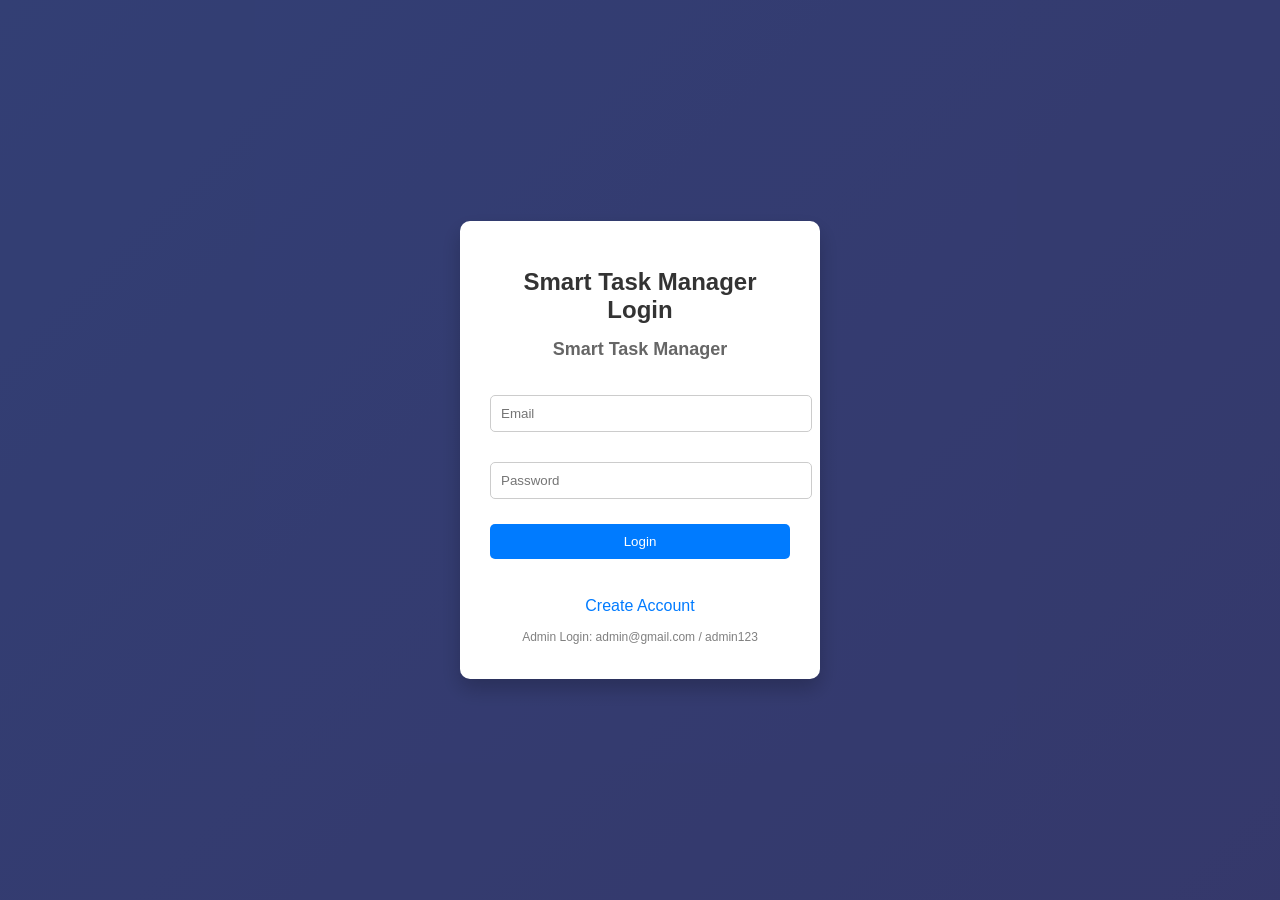
<file: index.html>
<!DOCTYPE html>
<html>
<head>

<title>Smart Task Manager</title>

<link rel="stylesheet" href="style.css">

</head>

<body class="login-body">

<div class="modal-overlay">

<div class="login-card">

<h1>Smart Task Manager Login</h1>

<h2>Smart Task Manager</h2>

<form id="loginForm">

<input type="email" id="loginEmail" placeholder="Email" required>

<input type="password" id="loginPassword" placeholder="Password" required>

<button type="submit">Login</button>

</form>

<p>No account?</p>

<a href="signup.html">Create Account</a>

<p class="admin-note">
Admin Login: admin@gmail.com / admin123
</p>

</div>

</div>

<script src="auth.js"></script>

</body>
</html>
</file>
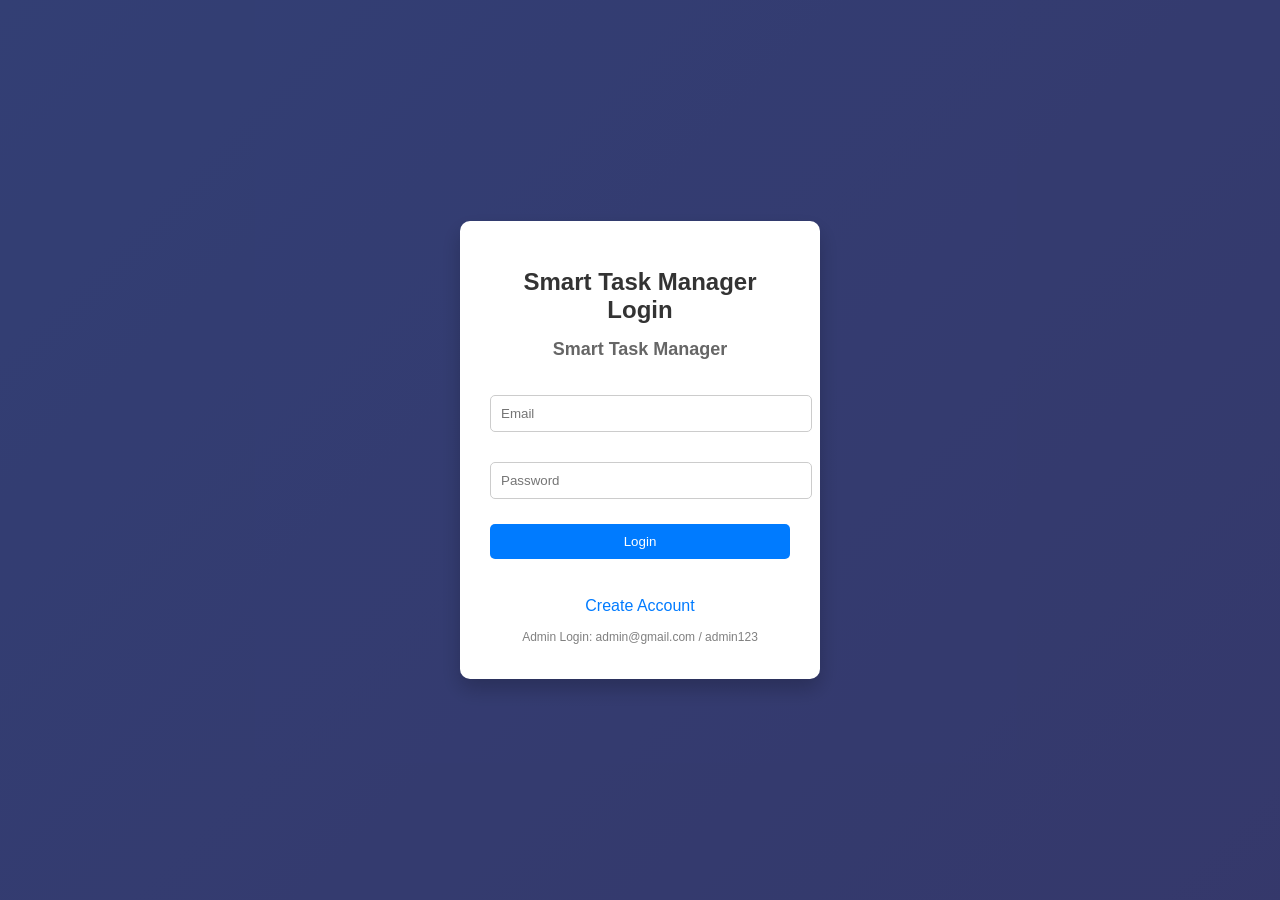
<file: dashboard.html>
﻿<!DOCTYPE html>
<html>
<head>

<title>User Dashboard</title>

<link rel="stylesheet" href="style.css">

</head>

<body>

<header class="navbar">

<h2>User Dashboard</h2>

<div class="menu">

<button onclick="showAll()">Home</button>
<button onclick="showPending()">Pending</button>
<button onclick="showCompleted()">Completed</button>

</div>

<button id="refreshBtn" type="button">Refresh</button>
<button onclick="logout()">Logout</button>

</header>


<section class="container">

<div class="profile"><span id="profileName"></span></div>

<h3>Add Task</h3>
<div class="task-inputs">
  <input type="text" id="newTaskText" placeholder="New task">
  <select id="newTaskPriority">
    <option value="High">High</option>
    <option value="Medium" selected>Medium</option>
    <option value="Low">Low</option>
  </select>
  <button id="addTaskBtn">Add Task</button>
</div>

<h3>Your Tasks</h3>

<ul id="taskList"></ul>

</section>

<script src="dashboard.js"></script>

</body>
</html>
</file>
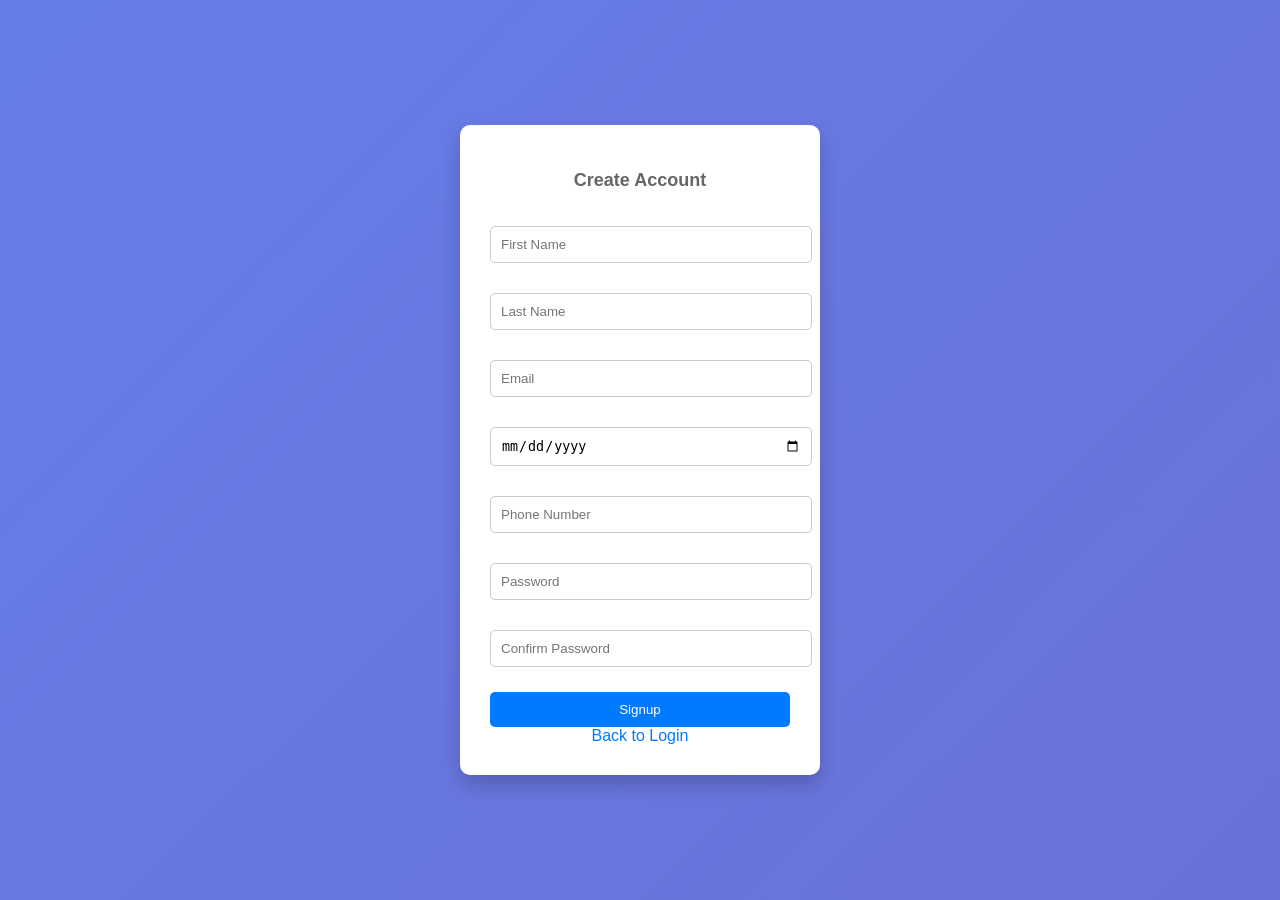
<file: signup.html>
<!DOCTYPE html>
<html>
<head>

<title>Signup</title>

<link rel="stylesheet" href="style.css">

</head>

<body class="login-body">

<div class="login-card">

<h2>Create Account</h2>

<form id="signupForm">

<input type="text" id="name" placeholder="First Name" required>

<input type="text" id="lastname" placeholder="Last Name" required>

<input type="email" id="email" placeholder="Email" required>

<input type="date" id="dob" required>

<input type="tel" id="phone" placeholder="Phone Number" pattern="[0-9]{10}" title="Please enter exactly 10 digits" required>

<input type="password" id="password" placeholder="Password" required>

<input type="password" id="confirmPassword" placeholder="Confirm Password" required>

<button type="submit">Signup</button>

</form>

<a href="index.html">Back to Login</a>

</div>

<script src="auth.js"></script>

</body>
</html>
</file>
<file: style.css>
body{
font-family:Arial;
margin:0;
background: linear-gradient(135deg, #667eea 0%, #764ba2 100%);
background-size: 400% 400%;
animation: gradientShift 15s ease infinite;
color:#fff;
}

@keyframes gradientShift {
  0% { background-position: 0% 50%; }
  50% { background-position: 100% 50%; }
  100% { background-position: 0% 50%; }
}

/* LOGIN PAGE */

.login-body{
display:flex;
justify-content:center;
align-items:center;
height:100vh;
background: linear-gradient(135deg, #667eea 0%, #764ba2 100%);
background-size: 400% 400%;
animation: gradientShift 15s ease infinite;
position: relative;
}

@keyframes gradientShift {
  0% { background-position: 0% 50%; }
  50% { background-position: 100% 50%; }
  100% { background-position: 0% 50%; }
}

.modal-overlay {
  position: fixed;
  top: 0;
  left: 0;
  width: 100%;
  height: 100%;
  background-color: rgba(0, 0, 0, 0.5);
  display: flex;
  justify-content: center;
  align-items: center;
  z-index: 1000;
}

.login-card{
background:white;
padding:30px;
border-radius:10px;
width:300px;
text-align:center;
box-shadow:0 10px 20px rgba(0,0,0,0.2);
}

.login-card h1 {
  font-size: 24px;
  font-weight: bold;
  margin-bottom: 10px;
  color: #333;
}

.login-card h2 {
  margin-bottom: 20px;
  font-size: 18px;
  color: #666;
}

.login-card input{
width:100%;
padding:10px;
margin:15px 0;
border:1px solid #ccc;
border-radius:5px;
}

.login-card label{
display:block;
margin-top:10px;
font-weight:bold;
color:#333;
}

.login-card button{
padding:10px;
width:100%;
background:#007bff;
color:white;
border:none;
cursor:pointer;
border-radius:5px;
margin-top: 10px;
}

.login-card p {
  margin: 15px 0 5px 0;
}

.login-card a {
  color: #007bff;
  text-decoration: none;
}

.login-card a:hover {
  text-decoration: underline;
}

.admin-note{
font-size:12px;
color:gray;
margin-top: 20px;
}

/* NAVBAR */

.navbar{
background:#000;
color:white;
display:flex;
justify-content:space-between;
align-items:center;
padding:15px;
box-shadow: 0 4px 8px rgba(0,0,0,0.3);
}

.navbar button{
background:#fff;
color:#000;
border:1px solid #ccc;
padding:8px 12px;
border-radius:4px;
cursor:pointer;
}

.navbar button:hover{
background:#f0f0f0;
}

.menu{
display:flex;
list-style:none;
gap:20px;
}

.menu button{
cursor:pointer;
color: white;
background: rgba(255,255,255,0.1);
padding: 5px 10px;
border-radius: 4px;
border: none;
transition: background 0.3s;
}

.menu button:hover{
background: rgba(255,255,255,0.2);
}

.menu button.active{
  font-weight: bold;
  text-decoration: underline;
  background: rgba(255,255,255,0.3);
}

.container{
width:600px;
margin:40px auto;
background:white;
padding:20px;
border-radius:10px;
}

/* TASK */

ul{
list-style:none;
padding:0;
}

li{
background:#64b5f6;
margin:10px 0;
padding:10px;
display:flex;
justify-content:space-between;
align-items:center;
border-radius:6px;
border:1px solid #42a5f5;
}

li.task-completed{
background:#f1f1f1;
color:#777;
text-decoration:line-through;
}

li.priority-high{
  border-left: 6px solid #e74c3c;
}

li.priority-medium{
  border-left: 6px solid #f39c12;
}

li.priority-low{
  border-left: 6px solid #27ae60;
}

.task-inputs{
display:flex;
gap:10px;
margin-bottom:16px;
}

.task-inputs input,
.task-inputs select{
flex:1;
padding:8px;
border:1px solid #ccc;
border-radius:6px;
}

.task-inputs button{
padding:8px 16px;
background:#007bff;
color:white;
border:none;
border-radius:6px;
cursor:pointer;
}

.task-inputs button:hover{
background:#0069d9;
}

.filter-buttons{
display:flex;
gap:8px;
margin:16px 0;
}

..filter-buttons button{
padding:8px 14px;
border:none;
border-radius:6px;
background:#ddd;
cursor:pointer;
}

.filter-buttons button.active{
background:#007bff;
color:white;
}

.task-btn{
  padding:6px 12px;
  background:#28a745;
  border:none;
  border-radius:6px;
  color:white;
  cursor:pointer;
}

.task-btn:hover{
  background:#218838;
}

.task-btn.delete-btn{
  background:#dc3545;
}

.task-btn.delete-btn:hover{
  background:#c82333;
}

.profile{
display:flex;
gap:10px;
align-items:center;
}

.profile span{
background:#fff;
color:#333;
padding:5px 10px;
border-radius:5px;
font-weight:bold;
}
</file>
